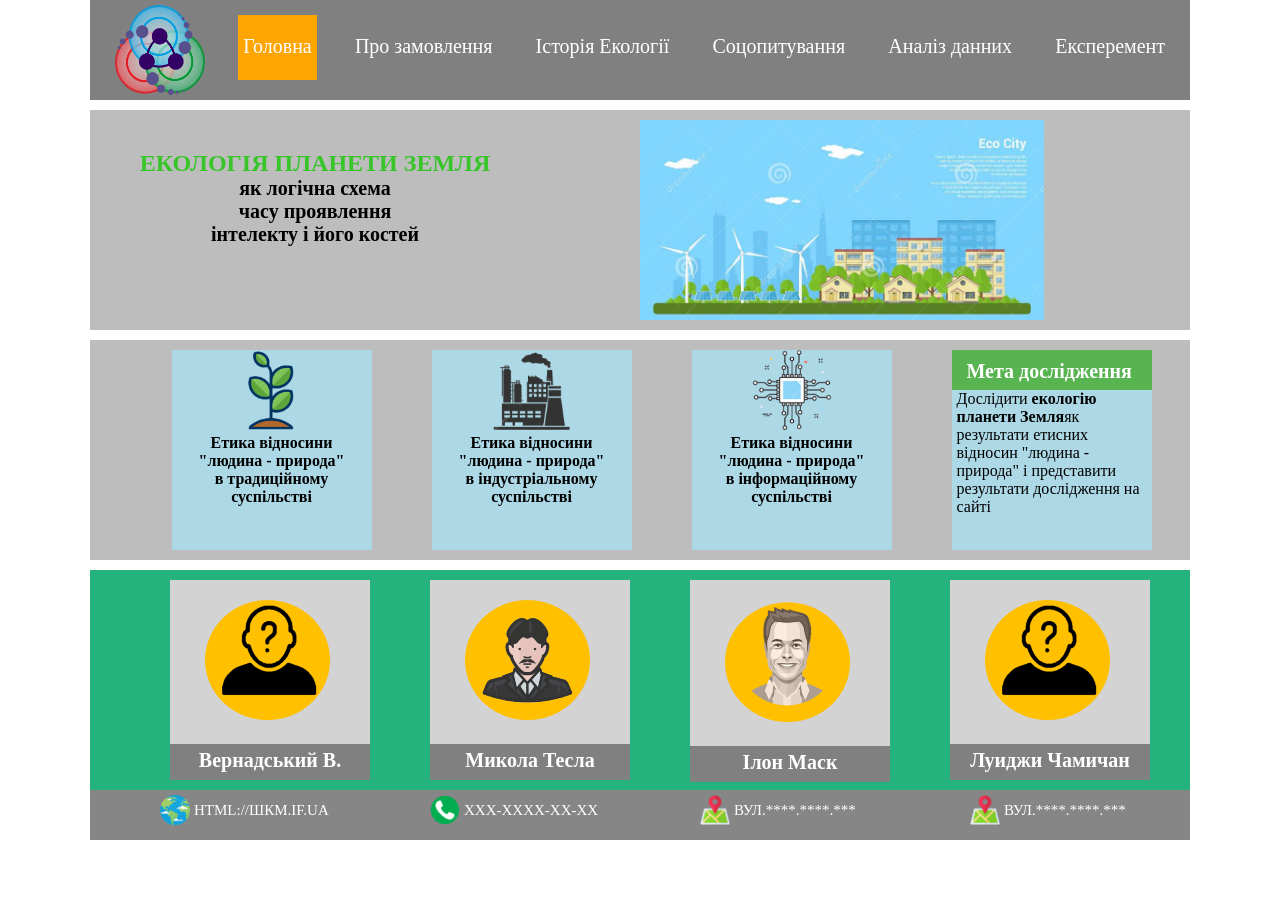
<file: index.html>
<!DOCTYPE html>
<html>
	<head>
		<meta charset="utf-8">
		<title></title>
		<link rel="stylesheet" href="style 2.css">
	</head>
	<body>
		<div class="box">
<!-- Шапка сайту з навігацією -->
			<header>
				<img class="hkm" src="hkm.png">
				<a class="bghead" href="index.html"><p class="header">Головна</p></a>
				<a href="♦♣♠♥ 2.html"><p class="header">Про замовлення</p></a>
				<a href="♦♣♠♥ 3.html"><p class="header">Історія Екології</p></a>
				<a href="♦♣♠♥ 4.html"><p class="header">Соцопитування</p></a>
				<a href="♦♣♠♥ 5.html"><p class="header">Аналіз данних</p></a>
				<a href="♦♣♠♥ 6.html"><p class="header">Експеремент</p></a>
			</header>
<!-- Пояснюючий блок -->
			<nav>
				<div class="nav">
					<h2>ЕКОЛОГІЯ ПЛАНЕТИ ЗЕМЛЯ</h2>
					<p class="nav_text"><b>як логічна схема<br> часу проявлення<br> інтелекту і його костей</b></p>
				</div>
				<img class="eco" src="eco_misto.jpg">
			</nav>
<!-- Інфо блок 1 -->
			<div class="info">
				<div class="etika">
					<img class="img_group_1" src="roslina.png">
					<p><b>Етика відносини<br> "людина - природа"<br> в традиційному<br> суспільстві</b></p>
				</div>
				<div class="etika">
					<img class="img_group_1" src="fabrika.png">
					<p><b>Етика відносини<br> "людина - природа"<br> в індустріальному суспільстві</b></p>
				</div>
				<div class="etika">
					<img class="img_group_1" src="chip.png">
					<p><b>Етика відносини<br> "людина - природа"<br> в інформаційному суспільстві</b></p>
				</div>
				<div class="meta">
					<h5><mark>...</mark>Мета дослідження</h5>
					<p class="meta-text">Дослідити <b>екологію планети Земля</b>як результати етисних відносин "людина - природа" і представити результати дослідження на сайті</p>
				</div>
			</div>
<!-- Інфо блок 2 -->
			<div class="info_2">
				<div class="fon">
					<img class="img_group_2" src="hz_kto.png">
					<h3>Вернадський В.</h3>
				</div>
				<div class="fon">
					<img class="img_group_2" src="tesla.png">
					<h3>Микола Тесла</h3>
				</div>
				<div class="fon">
					<img class="img_group_2" src="ilon.png">
					<h3>Ілон Маск</h3>
				</div>
				<div class="fon">
					<img class="img_group_2" src="hz_kto.png">
					<h3>Луиджи Чамичан</h3>
				</div>
			</div>
<!-- Контакти -->
			<div class="contact">
				<div class="cont">
					<img class="cont_img" src="earth.png">
					<p class="cont_p">HTML://ШКМ.IF.UA</p>
				</div>
				<div class="cont">
					<img class="cont_img" src="telefon.png">
					<p class="cont_p">XXX-XXXX-XX-XX</p>
				</div>
				<div class="cont">
					<img class="cont_img" src="misce.png">
					<p class="cont_p">ВУЛ.****.****.***</p>
				</div>
				<div class="cont">
					<img class="cont_img" src="misce.png">
					<p class="cont_p">ВУЛ.****.****.***</p>
				</div>
			</div>
		</div>
	</body>
</html>
</file>
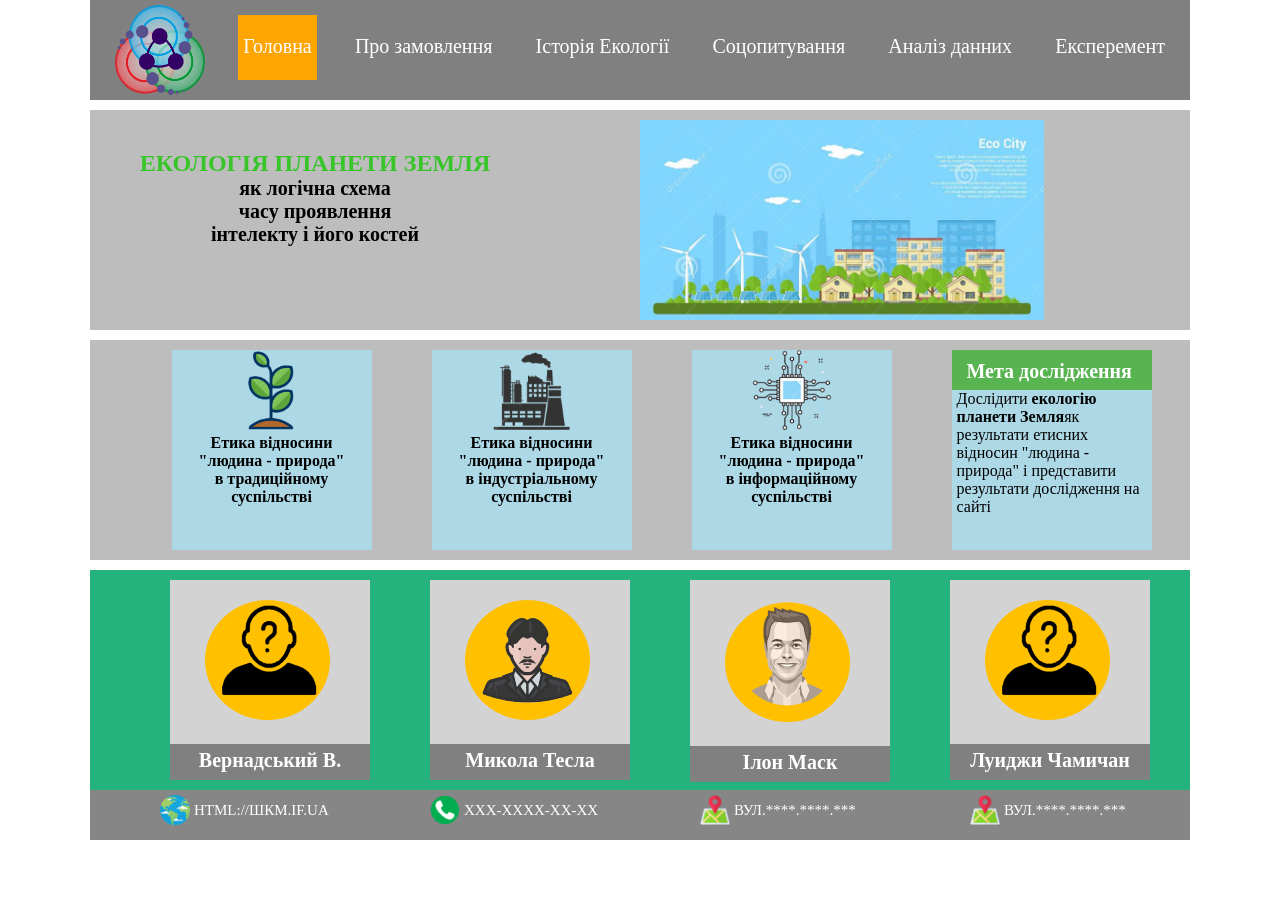
<file: ♦♣♠♥ 1.html>
<!DOCTYPE html>
<html>
	<head>
		<meta charset="utf-8">
		<title></title>
		<link rel="stylesheet" href="style 2.css">
	</head>
	<body>
		<div class="box">
<!-- Шапка сайту з навігацією -->
			<header>
				<img class="hkm" src="hkm.png">
				<a class="bghead" href="♦♣♠♥ 1.html"><p class="header">Головна</p></a>
				<a href="♦♣♠♥ 2.html"><p class="header">Про замовлення</p></a>
				<a href="♦♣♠♥ 3.html"><p class="header">Історія Екології</p></a>
				<a href="♦♣♠♥ 4.html"><p class="header">Соцопитування</p></a>
				<a href="♦♣♠♥ 5.html"><p class="header">Аналіз данних</p></a>
				<a href="♦♣♠♥ 6.html"><p class="header">Експеремент</p></a>
			</header>
<!-- Пояснюючий блок -->
			<nav>
				<div class="nav">
					<h2>ЕКОЛОГІЯ ПЛАНЕТИ ЗЕМЛЯ</h2>
					<p class="nav_text"><b>як логічна схема<br> часу проявлення<br> інтелекту і його костей</b></p>
				</div>
				<img class="eco" src="eco_misto.jpg">
			</nav>
<!-- Інфо блок 1 -->
			<div class="info">
				<div class="etika">
					<img class="img_group_1" src="roslina.png">
					<p><b>Етика відносини<br> "людина - природа"<br> в традиційному<br> суспільстві</b></p>
				</div>
				<div class="etika">
					<img class="img_group_1" src="fabrika.png">
					<p><b>Етика відносини<br> "людина - природа"<br> в індустріальному суспільстві</b></p>
				</div>
				<div class="etika">
					<img class="img_group_1" src="chip.png">
					<p><b>Етика відносини<br> "людина - природа"<br> в інформаційному суспільстві</b></p>
				</div>
				<div class="meta">
					<h5><mark>...</mark>Мета дослідження</h5>
					<p class="meta-text">Дослідити <b>екологію планети Земля</b>як результати етисних відносин "людина - природа" і представити результати дослідження на сайті</p>
				</div>
			</div>
<!-- Інфо блок 2 -->
			<div class="info_2">
				<div class="fon">
					<img class="img_group_2" src="hz_kto.png">
					<h3>Вернадський В.</h3>
				</div>
				<div class="fon">
					<img class="img_group_2" src="tesla.png">
					<h3>Микола Тесла</h3>
				</div>
				<div class="fon">
					<img class="img_group_2" src="ilon.png">
					<h3>Ілон Маск</h3>
				</div>
				<div class="fon">
					<img class="img_group_2" src="hz_kto.png">
					<h3>Луиджи Чамичан</h3>
				</div>
			</div>
<!-- Контакти -->
			<div class="contact">
				<div class="cont">
					<img class="cont_img" src="earth.png">
					<p class="cont_p">HTML://ШКМ.IF.UA</p>
				</div>
				<div class="cont">
					<img class="cont_img" src="telefon.png">
					<p class="cont_p">XXX-XXXX-XX-XX</p>
				</div>
				<div class="cont">
					<img class="cont_img" src="misce.png">
					<p class="cont_p">ВУЛ.****.****.***</p>
				</div>
				<div class="cont">
					<img class="cont_img" src="misce.png">
					<p class="cont_p">ВУЛ.****.****.***</p>
				</div>
			</div>
		</div>
	</body>
</html>
</file>
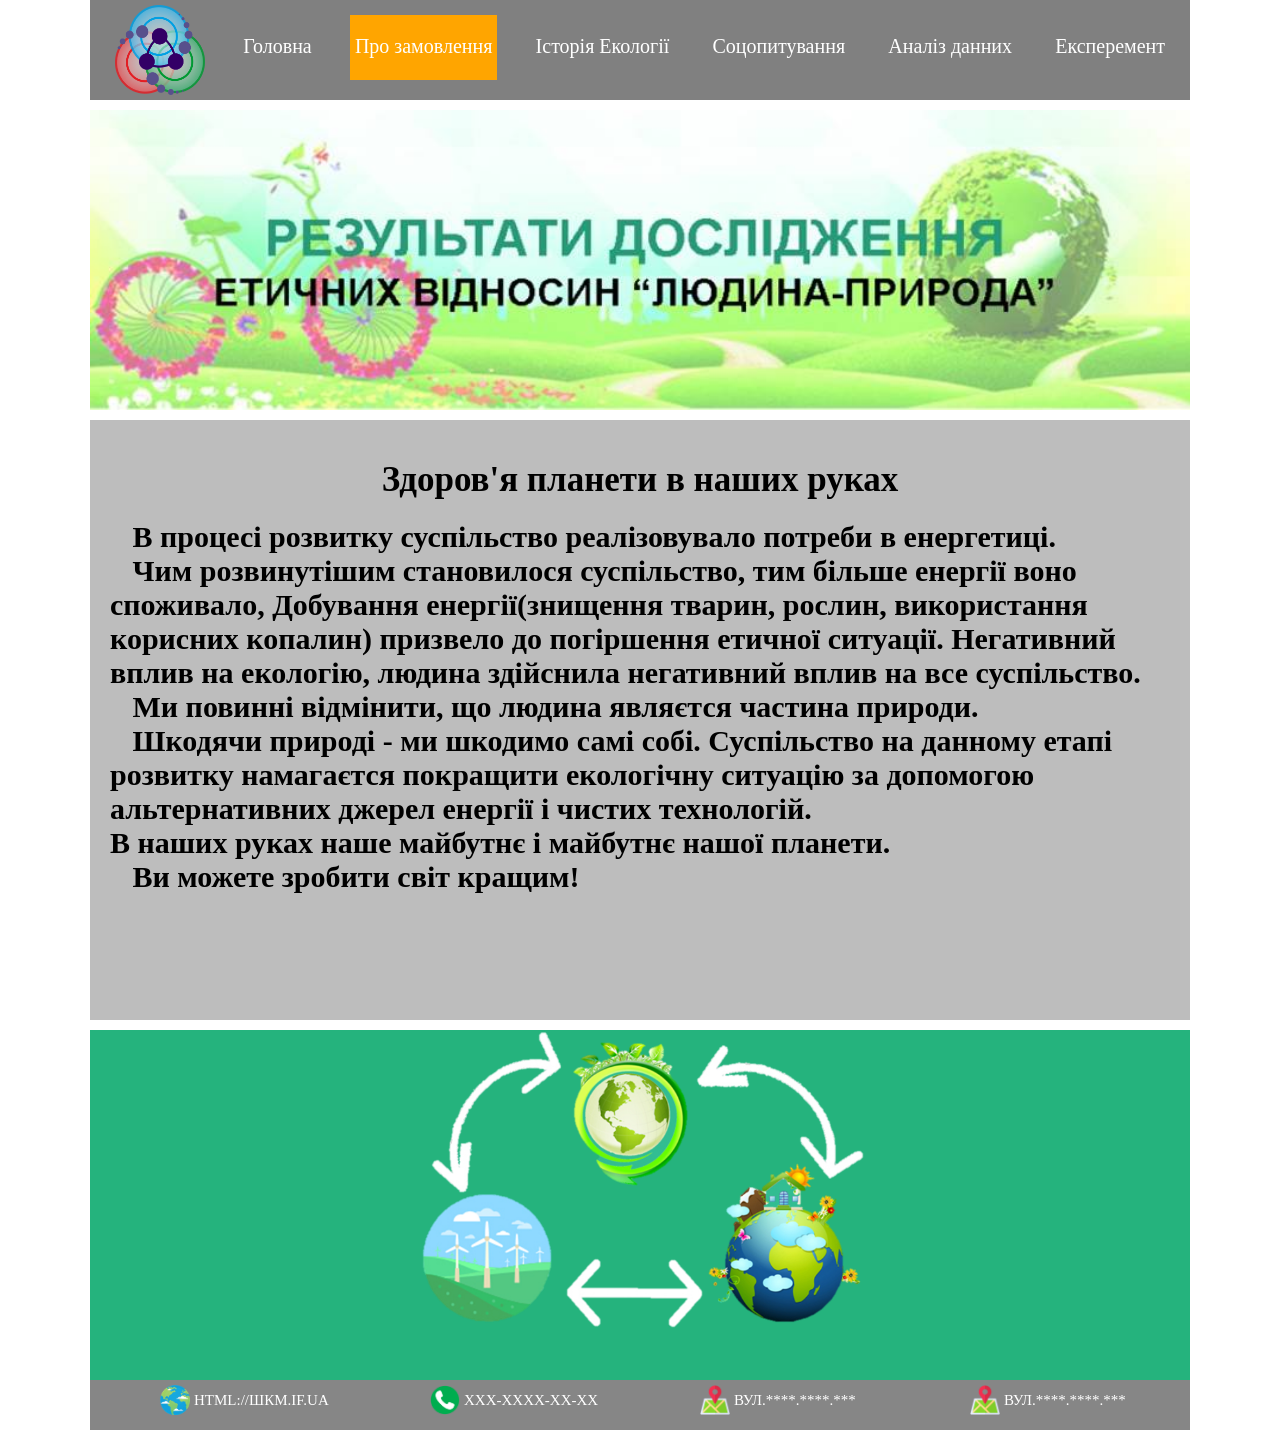
<file: ♦♣♠♥ 2.html>
<!DOCTYPE html>
<html>
	<head>
		<meta charset="utf-8">
		<title></title>
		<link rel="stylesheet" href="style 2.css">
	</head>
	<body>
		<div class="box">
<!-- Шапка сайту з навігацією -->
			<header>
				<img class="hkm" src="hkm.png">
				<a href="index.html"><p class="header">Головна</p></a>
				<a class="bghead" href="♦♣♠♥ 2.html"><p class="header">Про замовлення</p></a>
				<a href="♦♣♠♥ 3.html"><p class="header">Історія Екології</p></a>
				<a href="♦♣♠♥ 4.html"><p class="header">Соцопитування</p></a>
				<a href="♦♣♠♥ 5.html"><p class="header">Аналіз данних</p></a>
				<a href="♦♣♠♥ 6.html"><p class="header">Експеремент</p></a>
			</header>
<!-- Пояснюючий блок -->
			<nav class="ECO">
				<img class="peizahz" src="eco_peizahz.jpg">
			</nav>
<!-- Інфо блок 1 -->
			<div class="heal">
				<h2 class="healthy">Здоров'я планети в наших руках</h2>
				<b><p class="healthy-text"><mark>...</mark>В процесі розвитку суспільство реалізовувало потреби в енергетиці.<br><mark>...</mark>Чим розвинутішим становилося суспільство, тим більше енергії воно споживало, Добування енергії(знищення тварин, рослин, використання корисних копалин) призвело до погіршення етичної ситуації. Негативний вплив на екологію, людина здійснила негативний вплив на все суспільство.<br><mark>...</mark>Ми повинні відмінити, що людина являєтся частина природи.<br><mark>...</mark>Шкодячи природі - ми шкодимо самі собі. Суспільство на данному етапі розвитку намагаєтся покращити екологічну ситуацію за допомогою альтернативних джерел енергії і чистих технологій.<br>	В наших руках наше майбутнє і майбутнє нашої планети.<br><mark>...</mark>Ви можете зробити світ кращим!</p></b>
			</div>
<!-- Інфо блок 2 -->
			<div class="info-2">
				<img class="p3" src="3planet.png">
			</div>
<!-- Контакти -->
			<div class="contact">
				<div class="cont">
					<img class="cont_img" src="earth.png">
					<p class="cont_p">HTML://ШКМ.IF.UA</p>
				</div>
				<div class="cont">
					<img class="cont_img" src="telefon.png">
					<p class="cont_p">XXX-XXXX-XX-XX</p>
				</div>
				<div class="cont">
					<img class="cont_img" src="misce.png">
					<p class="cont_p">ВУЛ.****.****.***</p>
				</div>
				<div class="cont">
					<img class="cont_img" src="misce.png">
					<p class="cont_p">ВУЛ.****.****.***</p>
				</div>
			</div>
		</div>
	</body>
</html>
</file>
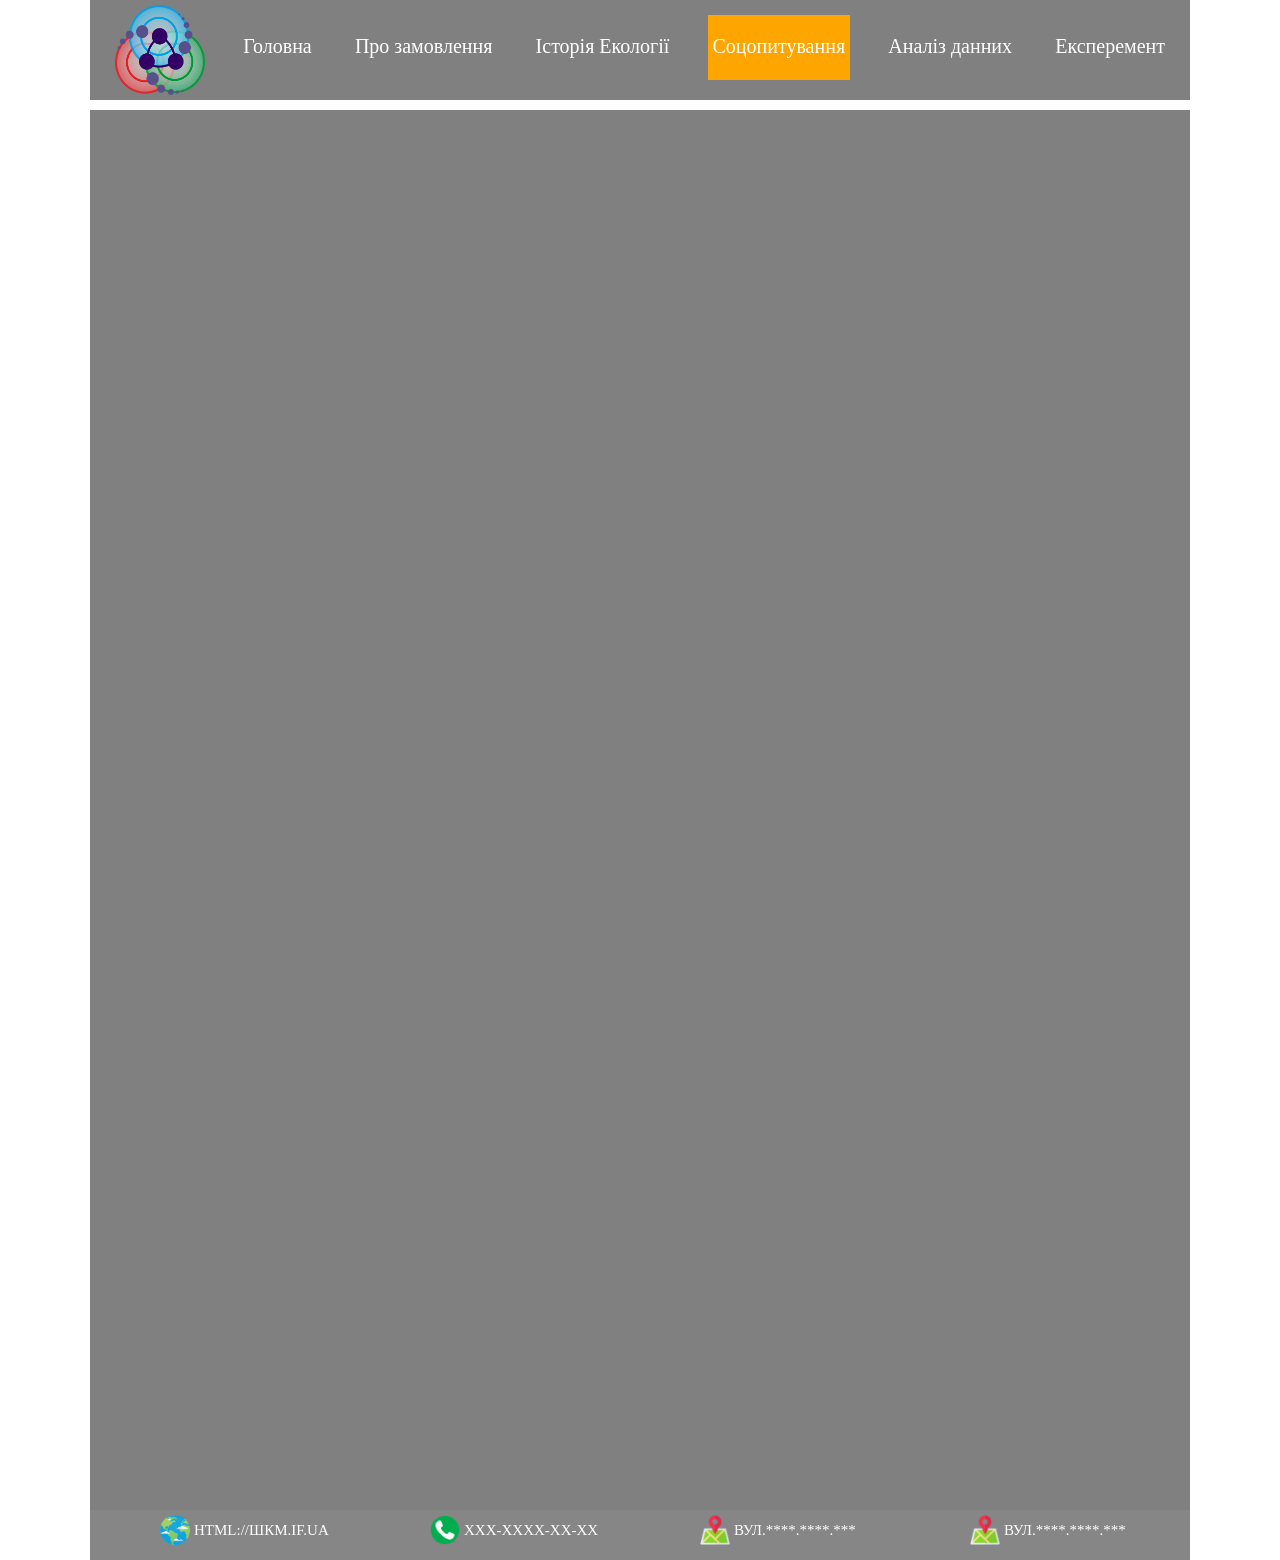
<file: ♦♣♠♥ 4.html>
<!DOCTYPE html>
<html>
	<head>
		<meta charset="utf-8">
		<title></title>
		<link rel="stylesheet" href="style 2.css">
	</head>
	<body>
		<div class="box">
<!-- Шапка сайту з навігацією -->
			<header>
				<img class="hkm" src="hkm.png">
				<a href="index.html"><p class="header">Головна</p></a>
				<a href="♦♣♠♥ 2.html"><p class="header">Про замовлення</p></a>
				<a href="♦♣♠♥ 3.html"><p class="header">Історія Екології</p></a>
				<a class="bghead" href="♦♣♠♥ 4.html"><p class="header">Соцопитування</p></a>
				<a href="♦♣♠♥ 5.html"><p class="header">Аналіз данних</p></a>
				<a href="♦♣♠♥ 6.html"><p class="header">Експеремент</p></a>
			</header>
<!-- Опитування -->
			<div class="iframe">
				<iframe src="https://docs.google.com/forms/d/e/1FAIpQLSei9fkSCaoJw25Al3sSlrikgAz5J-rX44-KGEPlWj4-36EZew/viewform?embedded=true" width="80%" height="1400px" frameborder="0" background="grey" margin-left="10%" marginheight="0" marginwidth="0">Завантаження…</iframe>
			</div>
<!-- Контакти -->
			<div class="contact">
				<div class="cont">
					<img class="cont_img" src="earth.png">
					<p class="cont_p">HTML://ШКМ.IF.UA</p>
				</div>
				<div class="cont">
					<img class="cont_img" src="telefon.png">
					<p class="cont_p">XXX-XXXX-XX-XX</p>
				</div>
				<div class="cont">
					<img class="cont_img" src="misce.png">
					<p class="cont_p">ВУЛ.****.****.***</p>
				</div>
				<div class="cont">
					<img class="cont_img" src="misce.png">
					<p class="cont_p">ВУЛ.****.****.***</p>
				</div>
			</div>
		</div>
	</body>
</html>
</file>
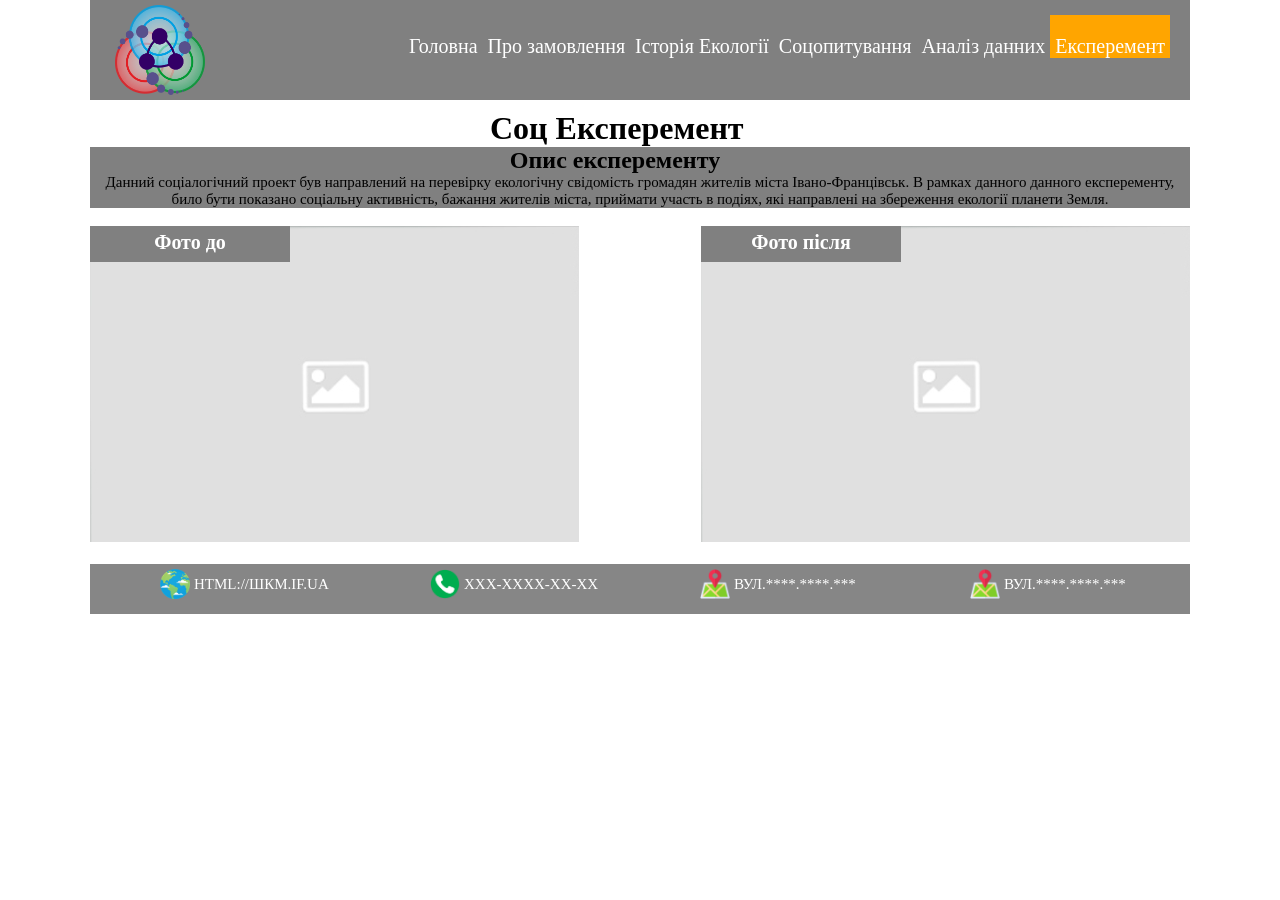
<file: ♦♣♠♥ 6.html>
<!DOCTYPE html>
<html>
	<head>
		<meta charset="utf-8">
		<title></title>
		<link rel="stylesheet" href="style 2.css">
	</head>
	<body>
		<div class="box">
<!-- Шапка сайту з навігацією -->
			<header>
				<img class="hkm" src="hkm.png">
				<div class="aga">
					<a href="index.html"><p class="header">Головна</p></a>
					<a href="♦♣♠♥ 2.html"><p class="header">Про замовлення</p></a>
					<a href="♦♣♠♥ 3.html"><p class="header">Історія Екології</p></a>
					<a href="♦♣♠♥ 4.html"><p class="header">Соцопитування</p></a>
					<a href="♦♣♠♥ 5.html"><p class="header">Аналіз данних</p></a>
					<a class="bghead" href="♦♣♠♥ 6.html"><p class="header">Експеремент</p></a>
				</div>
			</header>
<!-- Пояснюючий блок -->
			<div class="soc-experement"><h1 class="soc-ex">Соц Експеремент</h1></div>
<!-- Інфо блок 1 -->
			<div class="soc-experement2">
				<h2 class="soc-ex1">Опис експеременту</h2>
				<p class="soc-ex2">Данний соціалогічний проект був направлений на перевірку екологічну свідомість громадян жителів міста Івано-Францівськ. В рамках данного данного експеременту, било бути показано соціальну активність, бажання жителів міста, приймати участь в подіях, які направлені на збереження екології планети Земля.</p>
			</div>
			<div class="do-pisla">
				<div class="do">
					<h3 class="doh">Фото до</h3>
					<img class="doh2" src="notimg.jpg">
				</div>
				<div class="pisla">
					<h3 class="pislah">Фото після</h3>
					<img src="notimg.jpg">
				</div>
			</div>
<!-- Контакти -->
			<div class="contact">
				<div class="cont">
					<img class="cont_img" src="earth.png">
					<p class="cont_p">HTML://ШКМ.IF.UA</p>
				</div>
				<div class="cont">
					<img class="cont_img" src="telefon.png">
					<p class="cont_p">XXX-XXXX-XX-XX</p>
				</div>
				<div class="cont">
					<img class="cont_img" src="misce.png">
					<p class="cont_p">ВУЛ.****.****.***</p>
				</div>
				<div class="cont">
					<img class="cont_img" src="misce.png">
					<p class="cont_p">ВУЛ.****.****.***</p>
				</div>
			</div>
		</div>
	</body>
</html>
</file>
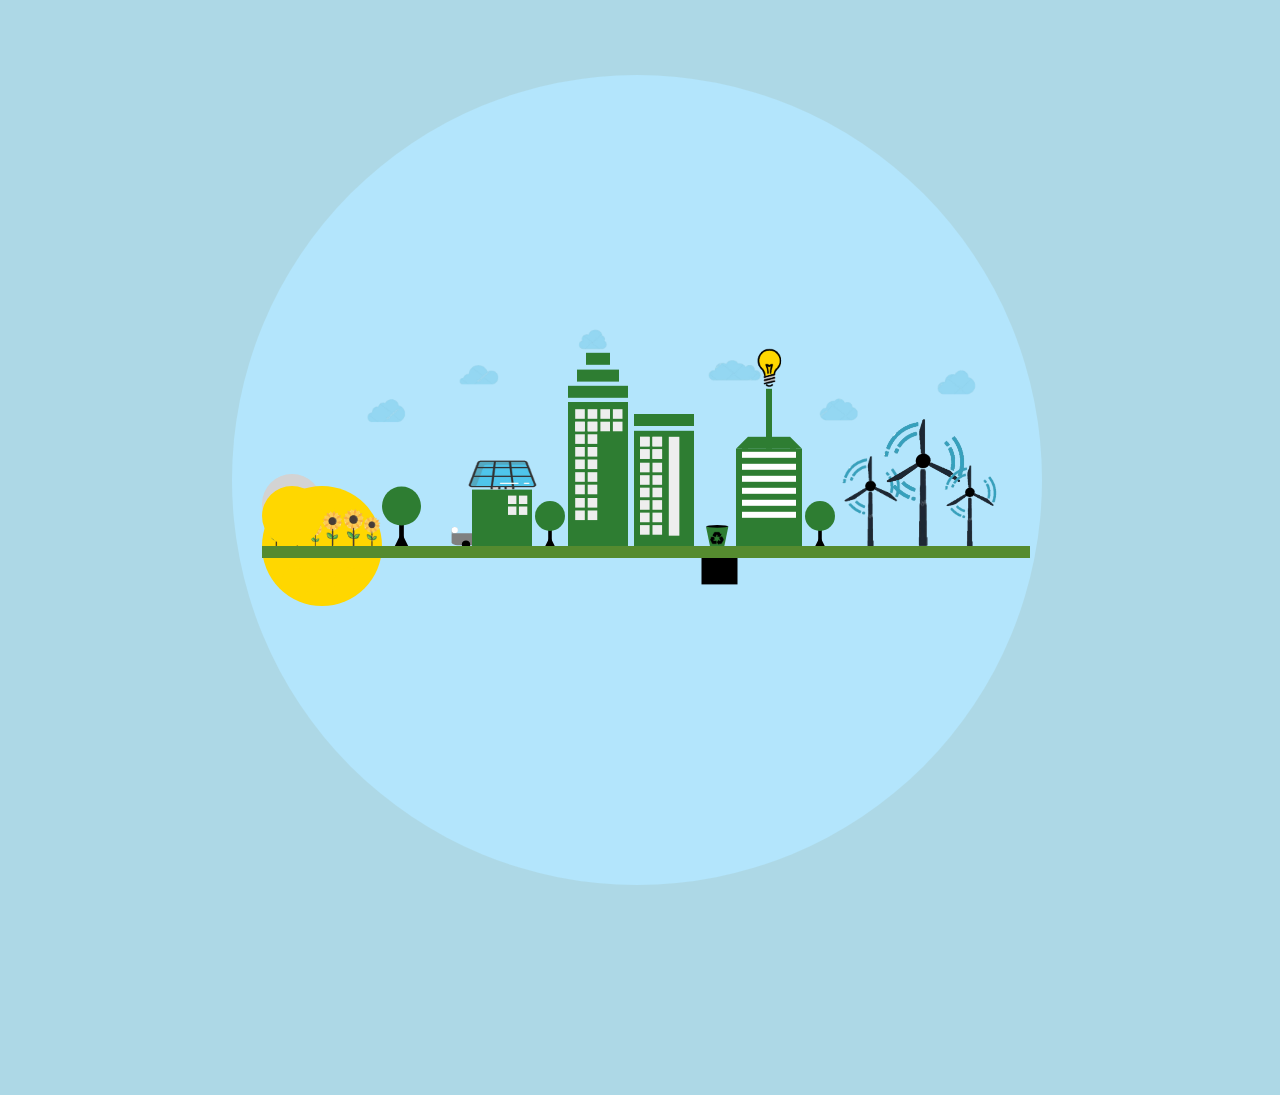
<file: ♦♣♠♥ 7.html>
<!DOCTYPE html>
<html>
	<head>
		<title>Misto maybutnogo</title>
		<meta charset="utf-8">
		<link rel="stylesheet" type="text/css" href="style.css">
	</head>
	<body>
		<div class="DUMKI">
		</div>
		<div class="use1">
			<div class="p1">
			</div>
			<div class="p2">
			</div>
			<div class="h1">
				<img src="p1.png">
			</div>
			<div class="h2">
				<img src="p2.png">
			</div>
			<div class="h3">
				<img src="p3.png">
			</div>
			<div class="h4">
				<img src="p4.png">
			</div>
			<div class="h5">
				<img src="p5.png">
			</div>
			<div class="h6">
				<img src="p6.png">
			</div>
			<img class="son" src="son2.png">
			<div class="mas1">
				<div class="q">
					<div class="q1">
					</div>
					<div class="q2">
					</div>
				</div>
				<div class="q3">
				</div>
				<div class="q4">
				</div>
				<div class="q5">
				</div>
				<div class="q6">
				</div>
				<div class="q7">
				</div>
			</div>
			<div class="b1">
				<div class="dah"><img class="batarea" src="sonocni_batarei.png"></div>
				<div class="w">
					<div class="w1">
					</div>
					<div class="w2">
					</div>
					<div class="w3">
					</div>
					<div class="w4">
					</div>
				</div>
			</div>
			<div class="d1">
				<div class="d1-1"></div>
				<div class="d1-2"></div>
				<div class="d1-3"></div>
			</div>
			<div class="b2">
				<div class="dah1">
					<div class="d1_2">
					</div>
					<div class="d2_2">
					</div>
					<div class="d3_2">
					</div>
				</div>
				<div class="w1_1_1">
					<div class="w1_1">
						<div class="w1">
						</div>
						<div class="w2">
						</div>
						<div class="w3">
						</div>
						<div class="w4">
						</div>
					</div>
					<div class="w2_1">
						<div class="w1">
						</div>
						<div class="w2">
						</div>
						<div class="w3">
						</div>
						<div class="w4">
						</div>
					</div>
					<div class="w3_1">
						<div class="w1">
						</div>
						<div class="w2">
						</div>
						<div class="w3">
						</div>
						<div class="w4">
						</div>
					</div>
					<div class="w4_1">
						<div class="w1">
						</div>
						<div class="w2">
						</div>
						<div class="w3">
						</div>
						<div class="w4">
						</div>
					</div>
					<div class="w5">
						<div class="w1">
						</div>
						<div class="w2">
						</div>
						<div class="w3">
						</div>
						<div class="w4">
						</div>
					</div>
					<div class="w6">
						<div class="w1">
						</div>
						<div class="w2">
						</div>
						<div class="w3">
						</div>
						<div class="w4">
						</div>
					</div>
				</div>
			</div>
			<div class="b3">
				<div class="dah2">
				</div>
				<div class="w2-2-2">
				<div class="w1_2">
					<div class="w1">
					</div>
					<div class="w2">
					</div>
					<div class="w3">
					</div>
					<div class="w4">
					</div>
				</div>
				<div class="w1_2">
					<div class="w1">
					</div>
					<div class="w2">
					</div>
					<div class="w3">
					</div>
					<div class="w4">
					</div>
				</div>
				<div class="w2_2">
					<div class="w1">
						</div>
						<div class="w2">
						</div>
						<div class="w3">
						</div>
						<div class="w4">
						</div>
					</div>
					<div class="w3_2">
						<div class="w1">
						</div>
						<div class="w2">
						</div>
						<div class="w3">
						</div>
						<div class="w4">
						</div>
					</div>
					<div class="w4_2">
						<div class="w1">
						</div>
						<div class="w2">
						</div>
						<div class="w3">
						</div>
						<div class="w4">
						</div>
					</div>
					<div class="w5-1">
					</div>
				</div>
			</div>
			<div class="m1">
				<div class="m1-1">
				</div>
				<div class="m1-2">
				</div>
				<div class="m1-3">
				</div>
				<img class="m1-4" src="mus1.png">
			</div>
			<div class="b4">
				<div class="l3">
				</div>
				<div class="l1">
				</div>
				<div class="l2">
				</div>
				<div class="l4">
				</div>
				<img class="l" src="lamp.png">
				<div class="d22">
				</div>
				<div class="d11">
					<div class="d12">
					</div>
					<div class="d13">
					</div>
					<div class="d14">
					</div>
				</div>
				<div class="w11">
				</div>
				<div class="w12">
				</div>
				<div class="w13">
				</div>
				<div class="w14">
				</div>
				<div class="w15">
				</div>
				<div class="w16">
				</div>
			</div>
			<div class="d2">
				<div class="d1-1"></div>
				<div class="d1-2"></div>
				<div class="d1-3"></div>
			</div>
			<div class="v1">
				<div class="v1-1">
					<div class="vit1">
						<img class="vit" src="vitrak-v.png">
					</div>
					<img class="vitn" src="vitrak-n.png">
				</div>
				<div class="v1-2">
					<div class="vit1">
						<img class="vit" src="vitrak-v.png">
					</div>
					<img class="vitn" src="vitrak-n.png">
				</div>
				<div class="v1-3">
					<div class="vit1">
						<img class="vit" src="vitrak-v.png">
					</div>
					<img class="vitn" src="vitrak-n.png">
				</div>
			</div>
			<div class="d3">
				<div class="d1-1"></div>
				<div class="d1-2"></div>
				<div class="d1-3"></div>
			</div>
			<div class="dn">
				<div class="moon">
				</div>
				<div class="m">
				</div>
			</div>
			<div class="sonce1">
				<div class="sonce">
				</div>
			</div>
		</div>
	</body>
</html>
</file>
<file: style 2.css>
* {
	padding: 0px;
	margin: 0px;
	box-sizing: border-box;
}
.box {
	width: 1100px;
	margin: 0 auto;
}
header {
	height: 100px;
	width: 100%;
	background: grey;
	display: flex;
	margin-bottom: 10px;
	color: white;
	justify-content: space-between;
	padding-right: 20px;
}
.bghead {
	background: orange;
}
.aga {
	display: flex;
	flex-wrap: wrap;
	height: 10px;
	justify-content: space-between;
}
a {
	text-decoration: none;
	color: white;
	font-size: 20px;
	margin-top: 15px;
	margin-bottom: 20px;
	padding-left: 5px;
	padding-right: 5px;
}
.soc-experement {
	width: 100%;
}
.soc-ex {
	margin-left: 400px;
}
.soc-ex1 {
	color: black;
	margin-left: -50px;
}
.soc-ex2 {
	font-size: 15px;
}
.soc-experement2 {
	background: grey;
}
.do-pisla {
	display: flex;
	justify-content: space-between;
	flex-wrap: wrap;
}
.do {
	position: relative;
	top: -18px;
}
.doh {
	position: relative;
	bottom: -36px;
}
.pisla {
	position: relative;
	top: -18px;
}
.pislah {
	position: relative;
	bottom: -36px;
}
.hkm {
	width: 90px;
	height: 90px;
	margin-left: 25px;
	margin-top: 5px;
}
.header {
	margin-top: 20px;
}
nav {
	width: 100%;
	height: 220px;
	background: #BDBDBD;
	display: flex;
	margin-bottom: 10px;
}
.ECO {
	height: 300px;
}
.peizahz {
	width: 100%;
	height: 100%;
}
.nav {
	width: 450px;
	padding-top: 40px;
}
.nav_text {
	font-size: 20px;
}
.eco {
	height: 200px;
	margin-left: 100px;
	margin-top: 10px;
}
.heal {
	height: 600px;
	width: 100%;
	background: #BDBDBD;
	margin-bottom: 10px;
	padding-top: 40px;
	padding-left: 20px;
	padding-right: 20px;
}
.healthy {
	color: black;
	font-size: 35px;
	margin-top: 0px;
}
.healthy-text {
	color: black;
	font-size: 30px;
	text-align: left;
	margin-top: 20px;
}
.info {
	height: 220px;
	width: 100%;
	background: #BDBDBD;
	display: flex;
	padding-left: 6.5%;
	margin-bottom: 10px;
}
.img_group_1 {
	width: 80px;
	height: 80px;
	margin-left: 60px;
}
.etika {
	width: 200px;
	height: 200px;
	margin: 10px;
	background: lightblue;
	margin-right: 50px;
}
p {
	text-align: center;
}
.iframe {
	background: grey;
	width: 100%;
	height: 1400px;
	padding-left: 20%;
}
.iframe2 {}
.meta {
	width: 200px;
	height: 200px;
	margin: 10px;
	background: lightblue;
}
.meta-text {
	text-align: left;
	margin-left: 5px;
}
mark {
	color: transparent;
	background: transparent;
}
h2 {
	color: #37C529;
	text-align: center;
	font-family: Geneva;
}
h3 {
	width: 200px;
	height: 36px;
	background: grey;
	color: white;
	font-size: 20px;
	text-align: center;
	padding-top: 5px;
	z-index: 2;
}
h5 {
	width: 100%;
	height: 40px;
	font-size: 20px;
	background: #58B451;
	padding-top: 10px;
	color: white;
}
.info-2 {
	width: 100%;
	height: 350px;
	background: #25B37D;
	padding-left: 30%;
}
.p3 {
	height: 300px;
}
.info_2 {
	width: 100%;
	height: 220px;
	background: #25B37D;
	display: flex;
	padding-left: 80px;
}
.fon {
	width: 200px;
	height: 200px;
	background: lightgrey;
	margin-right: 60px;
	margin-top: 10px;
}
.img_group_2 {
	width: 125px;
	margin: 35px;
	margin-top: 20px;
	margin-bottom: 20px;
}
.contact {
	height: 50px;
	width: 100%;
	background: #868686;
	clear: both;
	display: flex;
	color: white;
}
.cont {
	margin-left: 70px;
	display: flex;
	margin-top: 5px;
	width: 200px;
}
.cont_img {
	width: 30px;
	height: 30px;
}
.cont_p {
	margin-top: 7px;
	margin-left: 4px;
	font-size: 15px;
}
</file>
<file: style.css>
* {
	padding: 0;
	margin: 0;
}
body {
	background: lightblue;
	transform: scale(0.6);
}
.use1 {
	position: relative;
	top: -350px;
	left: 10px;
}
.p1 {
	width: 100px;
	height: 20px;
	background: #558b2f;
	position: absolute;
	top: 495px;
	left: 0px;
	z-index: 1;
}
.p2 {
	width: 100%;
	height: 20px;
	background: #558b2f;
	position: absolute;
	top: 495px;
	left: 0px;
	z-index: 1000;
}
.m1 {
	transform: scale(0.3);
	margin-left: -650px;
	margin-top: -200px;
}
.q {
	margin-top: 300px;
	margin-bottom: -300px;
}
.q1 {
	width: 100px;
	height: 100px;
	border-radius: 50% 50% 50% 0%;
	background: darkgrey;
}
.q2 {
	width: 105px;
	height: 105px;
	border-radius: 50%;
	background: white;
	margin-top: -102px;
	animation: nd 10s infinite;
}
.q6 {
	width: 80px;
	height: 80px;
	border-radius: 50%;
	background: black;
	border: 30px black solid;
	margin-left: 770px;
	margin-top: -80px;
	margin-bottom: -100px;
}
.q7 {
	width: 80px;
	height: 80px;
	border-radius: 50%;
	background: black;
	border: 30px black solid; 
	margin-top: -140px;
	margin-bottom: -100px;
	margin-left: 170px;
}
.q3 {
	width: 400px;
	height: 200px;
	background: grey;
	border-radius: 0% 10% 0% 25%;
	margin-top: 300px;
}
.q4 {
	width: 350px;
	height: 300px;
	border-radius: 0% 50% 0% 10%;
	background: grey;
	margin-left: 410px;
	margin-top: -300px;
}
.q5 {
	width: 250px;
	height: 190px;
	border-radius: 0% 50% 0% 0%;
	background: grey;
	margin-left: 750px;
	margin-top: -190px;
}
.mas1 {
	transform: scale(0.1);
	position: relative;
	left: -260px;
	top: 300px;
	animation: rm 10s infinite;
	z-index: 0;
}
@keyframes rm{
	0% {
	position: relative;
	left: -545px;
	top: 295px;
	transform: scale(0.1, 0.1);
	}
	50% {
	position: relative;
	left: 465px;
	top: 295px;
	transform: scale(0.1, 0.1);
	}
	51% {
	transform: scale(-0.1, 0.1);
	}
	100% {
	position: relative;
	left: -545px;
	top: 295px;
	transform: scale(-0.1, 0.1);
	}
}
@keyframes rh{
	0% {
	margin-left: 0px;
	}
	50% {
	margin-left: 600px;
	}
	100% {
	margin-left: 0px;
	}
}
@keyframes rh1{
	0% {
	margin-left: 0px;
	}
	50% {
	margin-left: -650px;
	}
	100% {
	margin-left: 0px;
	}
}
.h1 {
	transform: scale(0.3);
	position: absolute;
	top: 200px;
	left: 100px;
	z-index: 1;
	animation: rh 20s infinite;
}
.h2 {
	transform: scale(0.3);
	position: absolute;
	top: 150px;
	left: 250px;
	z-index: 2;
	animation: rh 29s infinite;
}
.h3 {
	transform: scale(0.3);
	position: absolute;
	top: 90px;
	left: 470px;
	animation: rh 18s infinite;
}
.h4 {
	transform: scale(0.3);
	position: absolute;
	top: 140px;
	left: 640px;
	z-index: 9;
	animation: rh1 27s infinite;
}
.h5 {
	transform: scale(0.3);
	position: absolute;
	top: 200px;
	left: 850px;
	z-index: 9;
	animation: rh1 25s infinite;
}
.h6 {
	transform: scale(0.3);
	position: absolute;
	top: 150px;
	left: 1050px;
	z-index: 1;
	animation: rh1 22.5s infinite;
}
.son {
	transform: scale(0.25);
	position: absolute;
	top: 314px;
	left: -280px;
	z-index: 1;
}
.b1 {
	width: 100px;
	height: 100px;
	background: #2e7d32;
	position: relative;
	top: 138px;
	left: 350px;
	z-index: 4;
}
.batarea {
	width: 120px;
	height: 60px;
	position: absolute;
	top: -55px;
	left: -10px;
	z-index: 1;
}
.dah {
	z-index: 1;
}
.w1 {
	width: 10px;
	height: 10px;
	background: #eeeeee;
	position: absolute;
	top: 0px;
	left: 0px;
	animation: sw 10s infinite;
}
.w2 {
	width: 10px;
	height: 10px;
	background: #eeeeee;
	position: absolute;
	top: 0px;
	left: 13px;
	animation: sw 10s infinite;
}
.w3 {
	width: 10px;
	height: 10px;
	background: #eeeeee;
	position: absolute;
	top: 13px;
	left: 0px;
	animation: sw 10s infinite;
}
.w4 {
	width: 10px;
	height: 10px;
	background: #eeeeee;
	position: absolute;
	top: 13px;
	left: 13px;
	animation: sw 10s infinite;
}
@keyframes sw {
	0% {background: #eeeeee;}
	50% {background: #ffd740;}
	100% {background: #eeeeee;}
}
.w {
	position: relative;
	top: 10px;
	left: 80px;
	transform: scale(1.4);
}
.b2 {
	width: 100px;
	height: 240px;
	background: #2e7d32;
	position: relative;
	top: -108px;
	left: 510px;
	z-index: 1;
}
.w1_1 {
	position: relative;
	top: 17px;
	left: 42px;
	transform: scale(1.6);
}
.w2_1 {
	position: relative;
	top: 17px;
	left: 84px;
	transform: scale(1.6);
}
.w3_1 {
	position: relative;
	top: 38px;
	left: 42px;
	transform: scale(1.6);
}
.w4_1 {
	position: relative;
	top: 80px;
	left: 42px;
	transform: scale(1.6);
}
.w5 {
	position: relative;
	top: 122px;
	left: 42px;
	transform: scale(1.6);
}
.w6 {
	position: relative;
	top: 165px;
	left: 42px;
	transform: scale(1.6);
}
.d1_2 {
	width: 100px;
	height: 20px;
	background: #2e7d32;
	position: relative;
	top: -27px;
	left: 0px;
	transform: scale(1);
}
.d2_2 {
	width: 70px;
	height: 20px;
	background: #2e7d32;
	position: relative;
	top: -74px;
	left: 15px;
	transform: scale(1);
}
.d3_2 {
	width: 40px;
	height: 20px;
	background: #2e7d32;
	position: relative;
	top: -122px;
	left: 30px;
	transform: scale(1);
}
.w1_1_1 {
	position: relative;
	bottom: 65px;
}
.b3 {
	width: 100px;
	height: 192px;
	background: #2e7d32;
	position: relative;
	top: -300px;
	left: 620px;
}
p {
	font-size: 45px;
	color: red;
}
.l {
	transform: rotate(30deg);
	position: relative;
	top: 70px;
	left: 40px;
}
.w2-2-2 {
	transform: scale(1.6);
	position: relative;
	left: 40px;
	top: 10px;
}
.w1_2 {
	position: relative;
	left: 0px;
	top: 0px;
}
.w2_2 {
	position: relative;
	left: 0px;
	top: 27px;
}
.w3_2 {
	position: relative;
	left: 0px;
	top: 53px;
}
.w4_2 {
	position: relative;
	left: 0px;
	top: 79px;
}
.w5-1 {
	width: 11px;
	height: 103px;
	background: #eeeeee;
	position: absolute;
	top: 0px;
	left: 30px;
	animation: sw 10s infinite;
}
.dah2 {
	width: 100px;
	height: 20px;
	background: #2e7d32;
	position: absolute;
	top: -28px;
	left: 0px;
}
.v1-1_1 {
	width: 0px;
	height: 0px;
	border-bottom: 70px transparent solid;
	border-left: 70px transparent solid;
	border-right: 70px transparent solid;
	border-top: 170px blue solid;
	position: absolute;
	top: 800px;
	left: 405px;
}
@keyframes nd{
	0%{background: #4fc3f7;}
	50%{background: #311b92;}
	100%{background: #4fc3f7;}
}
.d1-1 {
	width: 50px;
	height: 50px;
	border-radius: 50%;
	background: #2e7d32;
	position: absolute;
	top: 420px;
	left: 0px;
	z-index: 1;
}
.d1-2 {
	width: 6px;
	height: 50px;
	background: black;
	position: absolute;
	top: 449px;
	left: 22.2px;
}
.d1-3 {
	width: 0px;
	height: 0px;
	border: 10px solid transparent;
	border-bottom: 20px solid black;
	position: absolute;
	top: 469px;
	left: 15px;
}
.d1 {
	position: absolute;
	top: 0px;
	left: 455px;
}
.m1 {
	position: absolute;
	top: 1086px;
	left: 670px;
}
.m1-1 {
	width: 125px;
	height: 15px;
	background: black;
	border-radius: 50%;
	position: absolute;
	top: -1420px;
	left: 2400px;
	z-index: 1;
}
.m1-2 {
	width: 0px;
	height: 0px;
	border: 62.5px solid transparent;
	border-top: 300px solid #2e7d32;
	position: absolute;
	top: -1410px;
	left: 2400px;
}
.m1-3 {
	width: 200px;
	height: 200px;
	background: black;
	position: absolute;
	top: -1290px;
	left: 2375px;
    animation: nd 10s infinite;
}
.m1-4 {
	position: absolute;
	top: -1420px;
	left: 2385px;
	transform: scale(0.5);
}
.b4 {
	width: 110px;
	height: 165px;
	background: #2e7d32;
	position: absolute;
	top: 333px;
	left: 790px;
	z-index: 
}
.d22 {
	width: 10px;
	height: 100px;
	background: #2e7d32;
	position: absolute;
	top: -100px;
	left: 50px;
}
.d12 {
	width: 0px;
	height: 0px;
	border: 10px solid transparent;
	border-bottom: 10px solid #2e7d32;
	border-right: 10px solid #2e7d32;
	position: absolute;
	top: -20px;
	left: 0px;
}
.d14 {
	width: 0px;
	height: 0px;
	border: 10px solid transparent;
	border-bottom: 10px solid #2e7d32;
	border-left: 10px solid #2e7d32;
	position: absolute;
	top: -20px;
	left: 90px;
}
.d13 {
	width: 70px;
	height: 20px;
	background: #2e7d32;
	position: absolute;
	top: -20px;
	left: 20px;
}
.w11 {
	width: 90px;
	height: 10px;
	background: white;
	position: absolute;
	top: 5px;
	left: 10px;
	animation: sw 10s infinite;
}
.w12 {
	width: 90px;
	height: 10px;
	background: white;
	position: absolute;
	top: 25px;
	left: 10px;
	animation: sw 10s infinite;
}
.w13 {
	width: 90px;
	height: 10px;
	background: white;
	position: absolute;
	top: 45px;
	left: 10px;
	animation: sw 10s infinite;
}
.w14 {
	width: 90px;
	height: 10px;
	background: white;
	position: absolute;
	top: 65px;
	left: 10px;
	animation: sw 10s infinite;
}
.w15 {
	width: 90px;
	height: 10px;
	background: white;
	position: absolute;
	top: 85px;
	left: 10px;
	animation: sw 10s infinite;
}
.w16 {
	width: 90px;
	height: 10px;
	background: white;
	position: absolute;
	top: 105px;
	left: 10px;
	animation: sw 10s infinite;
}
.l {
	transform: scale(0.3);
	position: absolute;
	top: -270px;
	left: -73px;
	z-index: 9;
}
.l1 {
	width: 37px;
	height: 37px;
	background: gold;
	position: absolute;
	border-radius: 50%;
	top: -165px;
	left: 38px;
	animation: zl 10s infinite;
	z-index: 6;
}
.l2 {
	width: 18px;
	height: 13px;
	background: gold;
	position: absolute;
	top: -136px;
	left: 46px;
	transform: rotate(-15deg);
	animation: zl 10s infinite;
	z-index: 6;
}
.l3 {
	width: 300px;
	height: 300px;
	background: transparent;
	position: absolute;
	border-radius: 50%;
	top: -300px;
	left: -90px;
	animation: ts 10s infinite;
}
.l4 {
	width: 18px;
	height: 15px;
	background: silver;
	position: absolute;
	top: -126px;
	left: 47px;
	z-index: 1;
}
@keyframes zl {
	0% {background: grey;}
	50% {background: gold;}
	100% {background: grey;}
}
@keyframes ts {
	0% {background: transparent;}
	50% {background: #b388ff; opacity: 50%;}
	100% {background: transparent;}
}
.d2 {
	position: absolute;
	top: 0px;
	left: 905px;
}
.vit {
	transform: scale(0.3);
	position: absolute;
	left: 877.5px;
	top: 230px;
	z-index: 1;
}
.vit {
	animation: rv 9s infinite;
	z-index: 1;
}
.vitn {
	transform: scale(0.3);
	position: absolute;
	left: 1000px;
	top: 289px;
	z-index: 100;
}
.v1-1 {
	position: absolute;
	left: -30px;
	top: 0px;
	z-index: 100;
}
.v1-2 {
	transform: scale(1.4);
	position: absolute;
	left: -360px;
	top: -200px;
	z-index: 100;
}
.v1-3 {
	transform: scale(0.9);
	position: absolute;
	left: 240px;
	top: 50px;
	z-index: 100;
}
@keyframes rv {
	0% {-webkit-transform: rotate(-720deg);
    -moz-transform: rotate(-720deg);
    -o-transform: rotate(-720deg);
    -ms-transform: rotate(-720deg);
    transform: rotate(-720deg) scale(0.3);}
	100% {-webkit-transform: rotate(720deg);
    -moz-transform: rotate(720deg);
    -o-transform: rotate(720deg);
    -ms-transform: rotate(720deg);
    transform: rotate(720deg) scale(0.3);}
}
.moon {
	width: 100px;
	height: 100px;
	background: gold;
	border-radius: 50%;
	position: absolute;
	left: 0px;
	top: 0px;
	z-index: 1;
	animation: moon 10s infinite;
}
.m {
	width: 100px;
	height: 100px;
	background: lightgrey;
	border-radius: 50%;
	position: absolute;
	left: 0px;
	top: -20px;
	animation: n 10s infinite;
}
@keyframes moon {
	0% {background: #4fc3f7;}
	50% {background: #311b92;}
	100% {background: #4fc3f7;}
}
@keyframes n {
	0% {background: lightgrey;}
	50% {background: lightgrey;}
	100% {background: lightgrey;}
}
.dn {
	animation: rmoon 10s infinite;
	position: relative;
	left: 0px;
	top: -400px;
}
@keyframes rmoon {
 0% {
    -webkit-transform: rotate(250deg);
    transform: rotate(250deg);
  }
  100% {
    -webkit-transform: rotate(610deg);
    transform: rotate(610deg);
  }
}
.sonce {
	width: 100px;
	height: 100px;
	background: gold;
	border-radius: 50%;
	position: absolute;
	left: 0px;
	top: 0px;
	border: 50px gold dotted;
}
@keyframes sonc {
 0% {
    -webkit-transform: rotate(70deg);
    transform: rotate(70deg);
  }
  100% {
    -webkit-transform: rotate(430deg);
    transform: rotate(430deg);
  }
}
.sonce1 {
	animation: sonc 10s infinite;
	position: relative;
	left: 0px;
	top: -400px;
}
.DUMKI {
	width: 1350px;
	height: 1350px;
	border-radius: 50%;
	background: #b3e5fc;
	position: absolute;
	left: -40px;
	top: -640px;
	animation: nd 10s infinite;
	z-index: -200;
}
.d3 {
	position: absolute;
	left: 200px;
	top: -150px;
	transform: scale(1.3);
	z-index: -1;
}
h1 {
	position: absolute;
	left: 150px;
	top: -600px;
	font-size: 100px;
}
</file>
